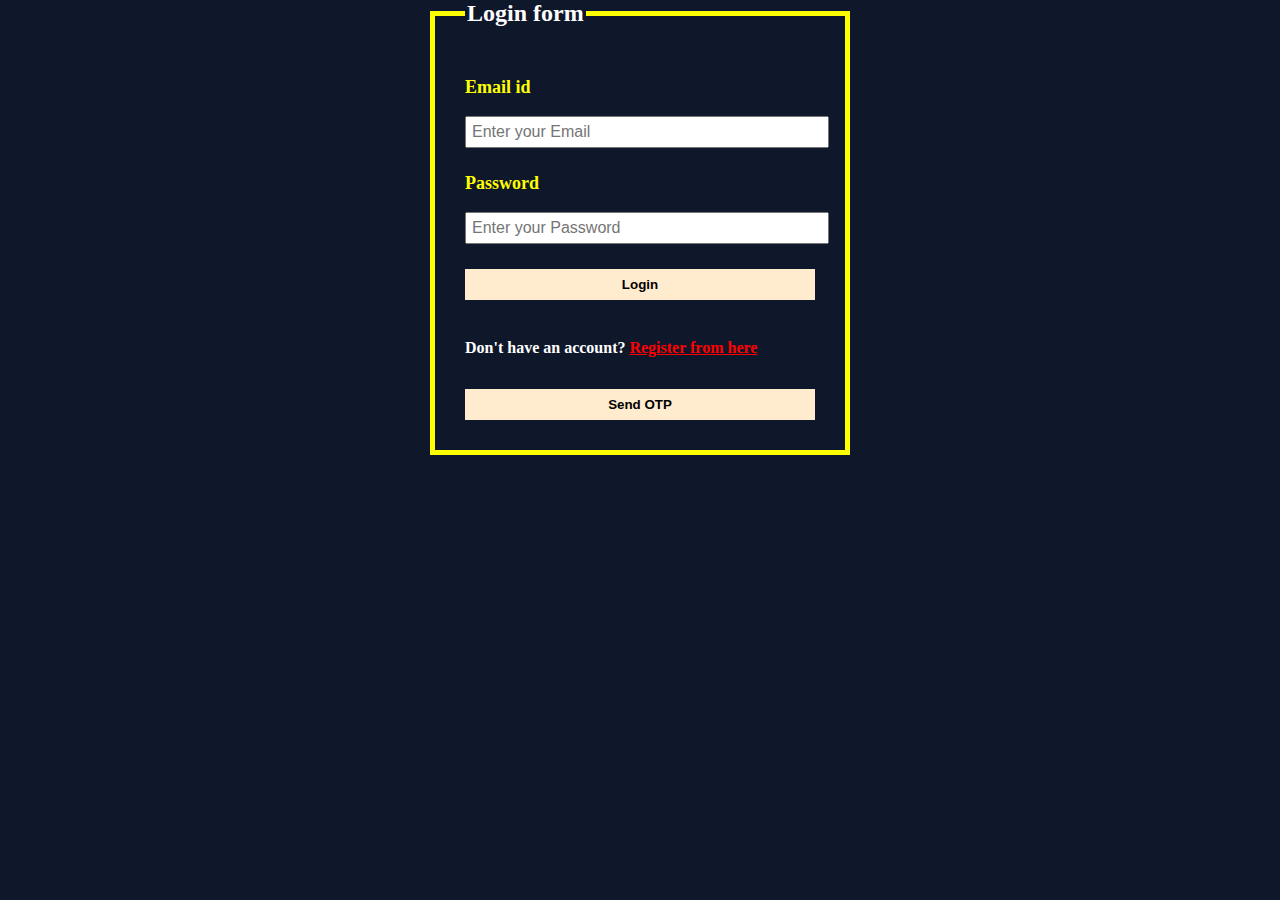
<file: login.html>
<!DOCTYPE html>
<html lang="en">
<head>
  <meta charset="UTF-8" />
  <meta name="viewport" content="width=device-width, initial-scale=1.0" />
  <title>Login Page</title>
  <style>
    body {
      background-color: rgb(15,23,43);      font-size: medium; /* Adjust font size */
      color: white;
      display: flex;
      justify-content: center;
      align-items: center;
      margin: 0;
    }
    .otp-field {
      display: none;
    }
    fieldset {
      width: 350px; /* Decrease width */
      padding: 30px; /* Adjust padding */
      border: 5px solid yellow;
    }
    form {
      margin-top: 20px; /* Adjust margin */
    }
    label {
      display: block;
      margin-bottom: 10px;
    }
    input {
      width: 100%;
      font-size: 16px; /* Adjust font size */
      padding: 5px; /* Adjust padding */
      margin-bottom: 15px; /* Adjust margin */
    }
    button {
      padding: 8px;
      width: 100%;
      background-color: blanchedalmond;
      color: black;
      font-size: smaller;
      font-weight: 600;
      border: none;
      cursor: pointer;
      margin-top: 10px; /* Adjust margin */
    }
    button:hover {
      background-color: yellow;
      color: red;
    }
    h3 {
      color: yellow;
      font-size: large; /* Adjust font size */
      margin-top: 10px; /* Adjust margin */
    }
    legend {
      font-size: x-large; /* Adjust font size */
      font-weight: bolder;
    }
    .otp {
      width: 200px;
      background-color: gray;
      height: 40px;
      position: relative;
      left: 140px;
    }
    .otp::placeholder {
      color: black;
    }
    .otp:focus {
      background-color: white;
    }
    #sub {
      margin-bottom: 20px;
    }
  </style>
</head>
<body>
  <fieldset>
    <legend>Login form</legend>
    <form action="" method="GET">
      <h3><label for="email">Email id</label></h3>
      <input type="email" name="email" id="email" placeholder="Enter your Email" required />
      <h3><label for="pwd">Password</label></h3>
      <input type="password" name="pwd" id="pwd" placeholder="Enter your Password" required />
      <button type="submit" onclick="signin()">Login</button>
      <br><br>
      <h4>Don't have an account? <a href="./register.html" style="color: red;">Register from here</a></h4>
    </form>
    <div class="otp-field">
      <h3><label for="otp">Enter OTP</label></h3>
      <input type="text" name="otp" id="otp" class="otp" placeholder="Enter OTP" required />
      <br>
      <button class="otp" id="sub" onclick="validateForm()">Submit</button>
    </div>
    <button id="otp" onclick="showOTPField()">Send OTP</button>
  </fieldset>
</body>
<script>
  var storedOTP;
  function signin() {
    var email = document.getElementById("email").value;
    var password = document.getElementById("pwd").value;
    if (sessionStorage.getItem("email") == email && sessionStorage.getItem("pass") == password) {
      alert("Login successful");
    } else {
      alert("Login failed");
    }
  }
  function showOTPField() {
    // Generate the OTP and display it in an alert
    var num = '0123456789';
    var otp = '';
    for (let i = 0; i < 4; i++) {
      otp += num[Math.floor(Math.random() * num.length)];
    }
    alert("Your OTP: " + otp);
    // Store the generated OTP for later validation
    storedOTP = otp;
    // Show the OTP field
    var otpField = document.querySelector('.otp-field');
    otpField.style.display = 'block';
  }
  function validateForm() {
    var enteredOTP = document.getElementById('otp').value;
    if (enteredOTP === storedOTP) {
      alert("Login successful!");
      window.location.href = "./index.html";
      return true; // Proceed with form submission
    } else {
      alert("Invalid OTP. Please try again.");
      return false; // Block form submission
    }
  }
</script>
</html>
</file>
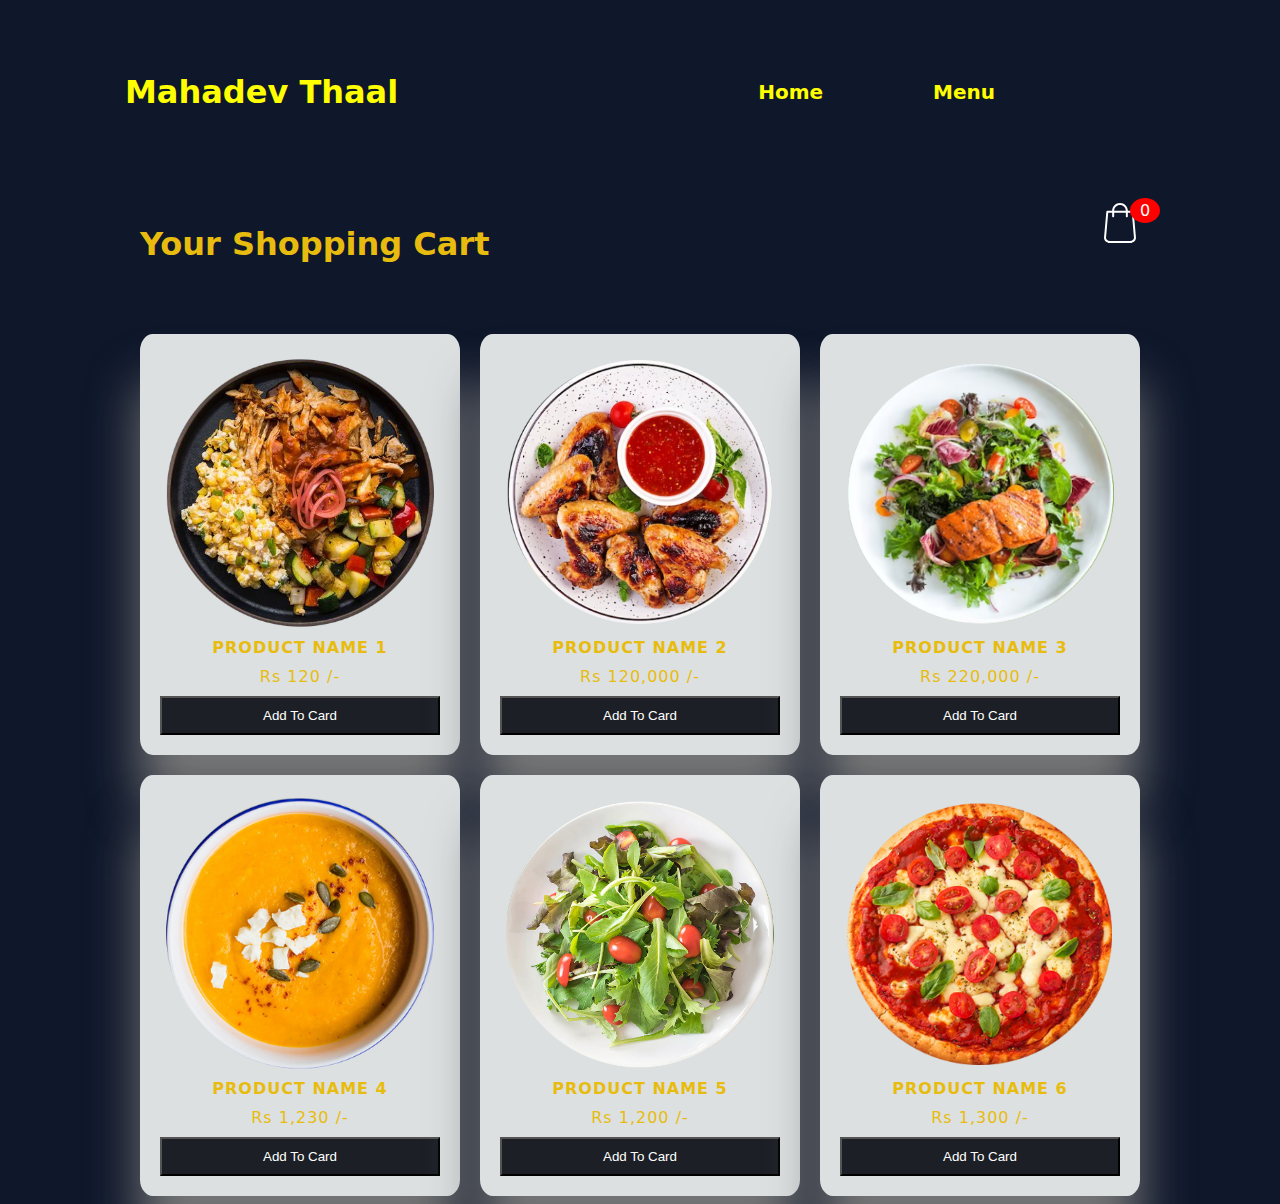
<file: order-food.html>
<!DOCTYPE html>
<html lang="en">
  <head>
    <meta charset="UTF-8" >
    <meta http-equiv="X-UA-Compatible" content="IE=edge" >
    <meta name="viewport" content="width=device-width, initial-scale=1.0" />
    <title>Order Food</title>
    <link rel="stylesheet" href="style.css" >
  </head>
  <body class="">
    <nav>
      <ul>
        
<h2 id="home">Mahadev Thaal</h2>
        <li>
          <a href="./index.html" id="home1">Home</a>
        </li>
        <li><a href="./menu.html" id="menu">Menu</a></li>
      </ul>
    </nav>

    <div class="container">
      <header>
          <h1>Your Shopping Cart</h1>
          <div class="shopping">
              <img src="shopping.svg">
              <span class="quantity">0</span>
          </div>
      </header>

      <div class="list">
        
      </div>
  </div>
  <div class="card">
      <h1>Card</h1>
      <ul class="listCard">
      </ul>
      <div class="checkOut">
          <div class="total">0</div>
          <div class="closeShopping">Close</div>
      </div>
  </div>

  <script src="app.js"></script>
</body>
</html>
</file>
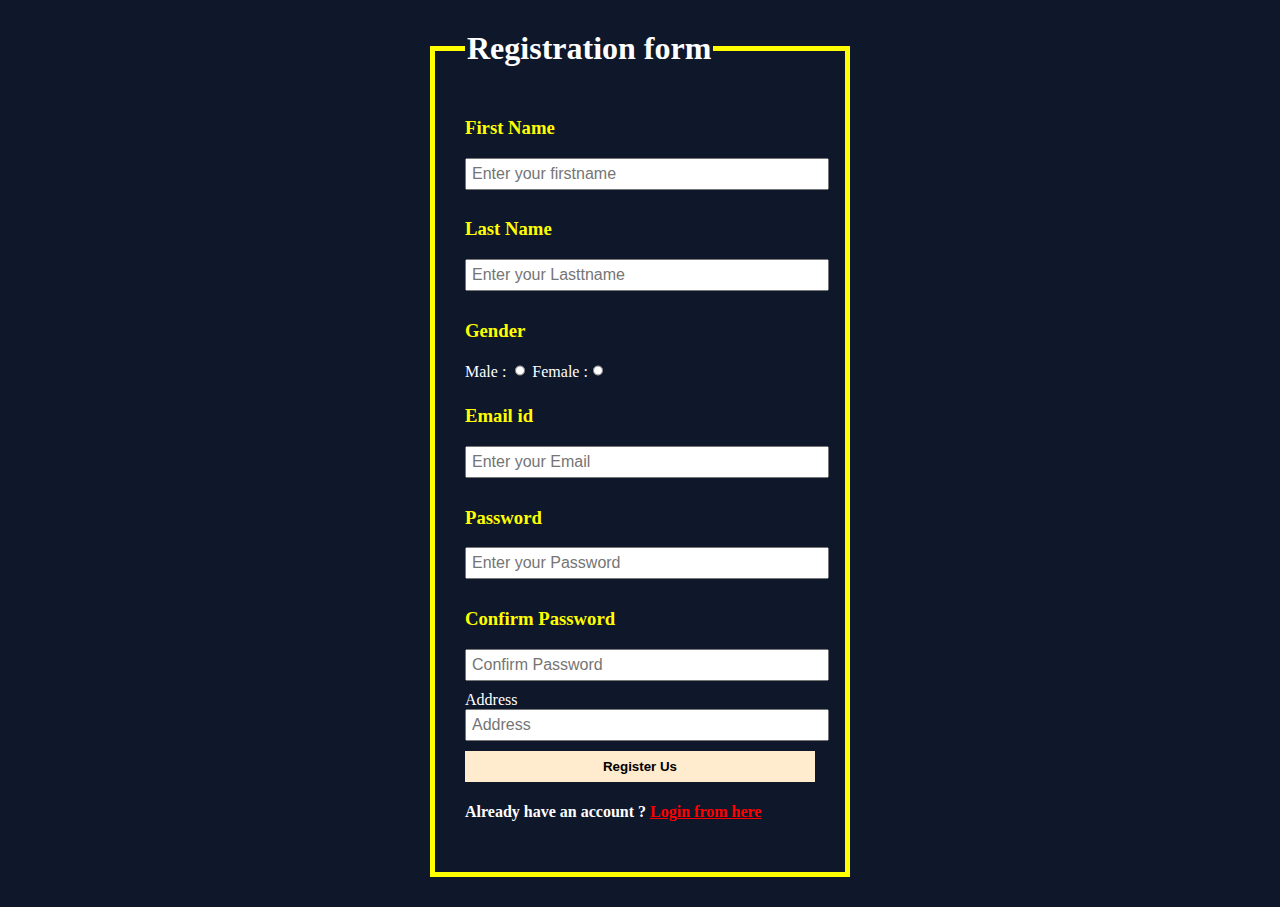
<file: register.html>
<!DOCTYPE html>
<html lang="en">
  <head>
    <meta charset="UTF-8" />
    <meta name="viewport" content="width=device-width, initial-scale=1.0" />
    <title>Registration Page</title>
    <style>
body {
  background-color: rgb(15,23,43);
  font-size: medium; /* Adjust font size */
  color: white;
  display: flex;
  justify-content: center;
  align-items: center;
  margin: 0;
}

fieldset {
  width: 350px; /* Decrease width */
  padding: 30px; /* Adjust padding */
  margin: 30px; /* Adjust margin */
  border: 5px solid yellow;
}

form {
  margin-top: 20px; /* Adjust margin */
}

input {
  width: 100%;
  font-size: 16px; /* Adjust font size */
  padding: 5px; /* Adjust padding */
  margin-bottom: 10px; /* Adjust margin */
}

.gender-label {
  display: inline-block;
  margin-right: 10px; /* Adjust margin */
}

button {
  padding: 8px; /* Adjust padding */
  width: 100%;
  background-color: blanchedalmond;
  color: black;
  font-size: smaller;
  font-weight: 600;
  border: none;
  cursor: pointer;
}      #genderMale{
        width: 10px;
      }
      #genderFemale{
        width: 10px;
      }

      button:hover {
        background-color: yellow;
        color: red;
      }
      h3{
        color: yellow;
      }
            legend{
                font-size: xx-large;
                font-weight: bolder;
            }



    </style>
  </head>
  <body>
    <fieldset>
     <legend>Registration form</legend>
    <form action="" method="GET" >
       <h3> <label for="fname">First Name</label></h3>
        <input
          type="text"
          name="fname"
          id="fname"
          placeholder="Enter your firstname"
          required
        />

       <h3> <label for="Lname">Last Name</label></h3>
        <input
          type="text"
          name="Lname"
          id="Lname"
          placeholder="Enter your Lasttname"
          required
        />

      <h3>  <label>Gender</label></h3>
        Male  :    <input type="radio" name="gender" id="genderMale" value="male" />
        Female :<input type="radio" name="gender" id="genderFemale" value="Female" />
       
      <h3>  <label for="email">Email id</label>
      </h3> <input
          type="email"
          name="email"
          id="email"
          placeholder="Enter your Email"
          required
        />

            <h3>    <label for="pwd">Password</label>
            </h3> <input
          type="password"
          name="pwd"
          id="pwd"
          placeholder="Enter your Password "
          required
        />
        <h3>
        <label for="cpwd">Confirm Password</label>
    </h3><input
          type="password"
          name="cpwd"
          id="cpwd"
          placeholder="Confirm Password"
          required
        />
        <label for="cpwd">Address</label>
      </h3><input
            type="text"
            name="address"
            id="address"
            placeholder="Address"
            required
          />
  
        <button type="submit" onclick="validateForm()">Register Us</button>
        <h4> Already have an account ? <a href="./login.html" style="color: red;">Login from here</a> </h4>

      </form>
    </fieldset>
    <script>
      function validateForm() {
        // Get the values entered by the user
        const firstName = document.getElementById("fname").value.trim();
        const lastName = document.getElementById("Lname").value.trim();
        const email = document.getElementById("email").value.trim();
        const password = document.getElementById("pwd").value;
        const confirmPassword = document.getElementById("cpwd").value;

        

        // Validate first name and last name
        if (firstName === "" || lastName === "") {
          alert("Please enter both first name and last name.");
          return false;
        }

        // Validate gender
        const genderMale = document.getElementById("genderMale").checked;
        const genderFemale = document.getElementById("genderFemale").checked;
        if (!genderMale && !genderFemale) {
          alert("Please select a gender.");
          return false;
        }

        // Validate email
        if (!isValidEmail(email)) {
          alert("Please enter a valid email address.");
          return false;
        }

        // Validate password and confirm password
        if (password === "" || confirmPassword === "") {
          alert("Please enter both password and confirm password.");
          return false;
        } else if (password !== confirmPassword) {
          alert("Passwords do not match.");
          return false;
        }

        // All validations passed, form can be submitted
        // return true;
        sessionStorage.setItem("email", email);
        sessionStorage.setItem("pass", password);
        console.log((sessionStorage.getItem("email")) + " " + sessionStorage.getItem("pass"));
        alert("Register Successful");
        open("./index.html");

      }

      function isValidEmail(email) {
        const emailRegex = /^[^\s@]+@[^\s@]+\.[^\s@]+$/;
        return emailRegex.test(email);
      }
    </script>
  </body>
</html>
</file>
<file: style.css>
body{
    background-color: rgb(15,23,43);
    font-family: system-ui;
    color: #E8BC0E;
}
/* nav */
.container{
    margin-top: 20px;
}
#home{
position: relative;
left: -250px;
font-size: xx-large;
color: yellow;
}
nav{
    display: flex;
    justify-content: center;
    color: yellow;
    gap: 60px;
    margin-top: 30px;

}
#home1{
position: relative;

}
#menu{
margin-right: -50px;
left: 580px;
}
nav ul{
    display: flex;
  /* margin-left: ; */
    list-style: none;
    align-items: center;
    justify-content: space-between;
}
nav ul li a{
    text-decoration: none;
    font-size: 20px;
    border-radius: -10px;
    justify-content: space-around;
    font-weight: 600;
    margin-left: 110px;
    
    list-style: none;
    color: yellow;
}
a:hover{
    text-decoration: underline;
    color: red;
}



.container{
    width: 1000px;
    margin: auto;
    transition: 0.5s;
}
header{
    display: grid;
    grid-template-columns: 1fr 50px;
    margin-top: 50px;
}
header .shopping{
    position: relative;
    text-align: right;
}
header .shopping img{
    width: 40px;
}
header .shopping span{
    background: red;
    border-radius: 50%;
    display: flex;
    justify-content: center;
    align-items: center;
    color: #fff;
    position: absolute;
    top: -5px;
    left: 80%;
    padding: 3px 10px;
}
.list{
    display: grid;
    grid-template-columns: repeat(3, 1fr);
    column-gap: 20px;
    row-gap: 20px;
    margin-top: 50px;
}
.list .item{
    text-align: center;
    background-color: #DCE0E1;
    padding: 20px;
    box-shadow: 0 50px 50px #757676;
    letter-spacing: 1px;
    border-radius: 4%;
}
.list .item img{
    width: 100%;
    height: 280px;
    object-fit: cover;
}
.list .item .title{
    font-weight: 600;
}
.list .item .price{
    margin: 10px;
}
.list .item button{
    background-color: #1C1F25;
    color: #fff;
    width: 100%;
    padding: 10px;
}
.card{
    position: fixed;
    top:0;
    left: 100%;
    width: 500px;
    background-color: #453E3B;
    height: 100vh;
    transition: 0.5s;
}
.active .card{
    left: calc(100% - 500px);
}
.active .container{
   transform: translateX(-200px);
}
.card h1{
    color: #E8BC0E;
    font-weight: 100;
    margin: 0;
    padding: 0 20px;
    height: 80px;
    display: flex;
    align-items: center;
}
.card .checkOut{
    position: absolute;
    bottom: 0;
    width: 100%;
    display: grid;
    grid-template-columns: repeat(2, 1fr);

}
.card .checkOut div{
    background-color: #E8BC0E;
    width: 100%;
    height: 70px;
    display: flex;
    justify-content: center;
    align-items: center;
    font-weight: bold;
    cursor: pointer;
}
.card .checkOut div:nth-child(2){
    background-color: #1C1F25;
    color: #fff;
}
.listCard li{
    display: grid;
    grid-template-columns: 100px repeat(3, 1fr);
    color: #fff;
    row-gap: 10px;
}
.listCard li div{
    display: flex;
    justify-content: center;
    align-items: center;
}
.listCard li img{
    width: 90%;
}
.listCard li button{
    background-color: #fff5;
    border: none;
}
.listCard .count{
    margin: 0 10px;
}
.total{
    color: white;
}
</file>
